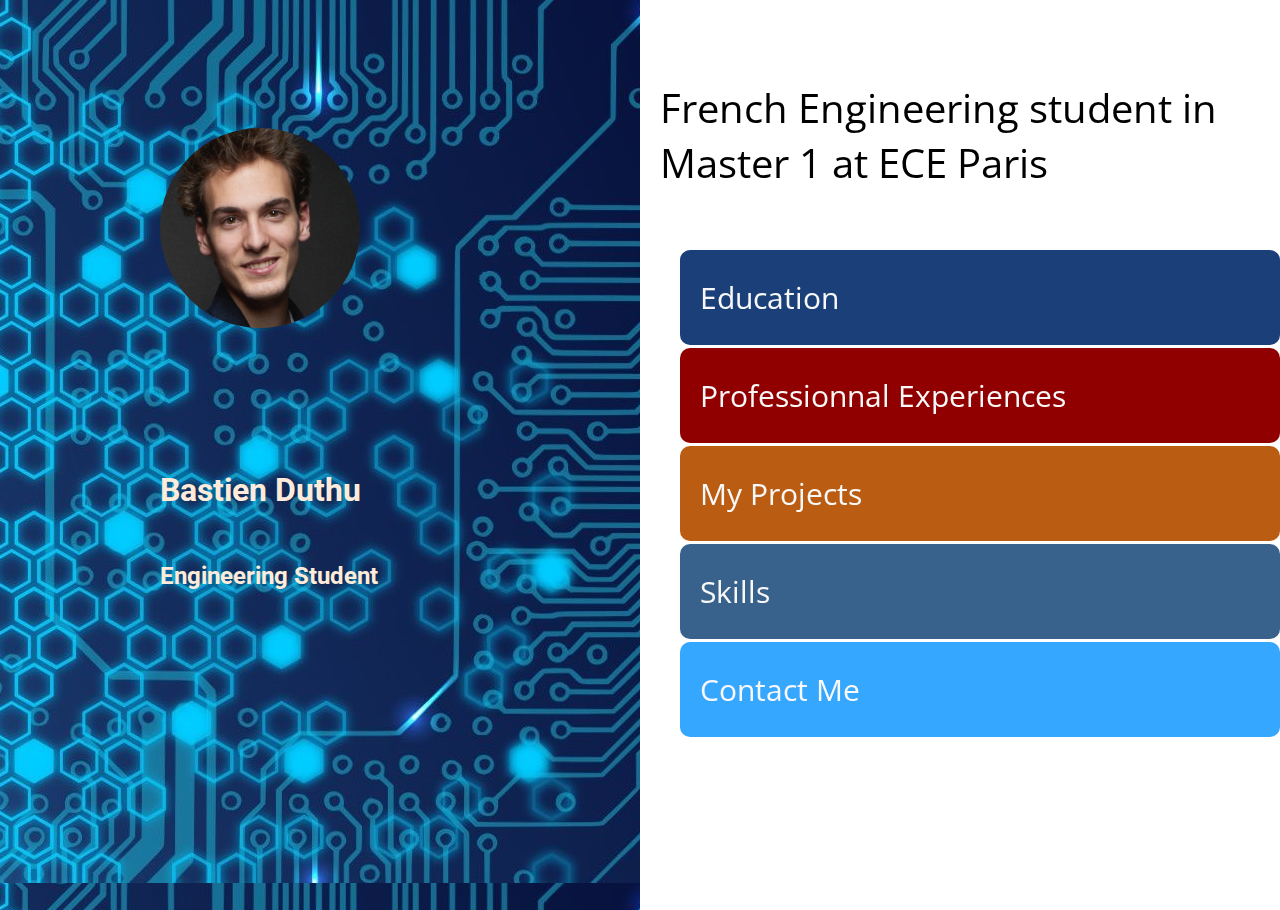
<file: index.html>
<!DOCTYPE html>
<html>

<head>
    <title>Bastien Duthu</title>
    <link rel="stylesheet" type = "text/css" href="style.css">
    
    <link href="https://fonts.googleapis.com/css?family=Open+Sans|Roboto" rel="stylesheet">
</head>

<body>
    <div class="wrapper">

        <div class="split left">
            <img class="profilepicture" src="photomoi.png" width="200" />
            <h1 class="name">Bastien Duthu</h1>
            <h2 class="subtitle">Engineering Student</h2>
        </div>

        <div class="split right">
            <p class="bio">
                French Engineering student in Master 1 at ECE Paris 
            </p>
            <ul class="categories">
                <div class = "button education"></br> <a href="education.html">Education</a> </br></br> </div>
                <div class = "button experiences"></br> <a href="education.html#experiences">Professionnal Experiences</a></br></br></div>
                <div class = "button projets"></br> <a href="education.html#projects">My Projects</a> </br></br> </div>
                <div class = "button competences"></br> <a href="education.html#skills">Skills</a></br></br> </div>
                <div class = "button contact"></br> <a href="contact.html">Contact Me</a> </br></br> </div>
            </ul>
        </div>

    </div>
</body>

</html>
</file>
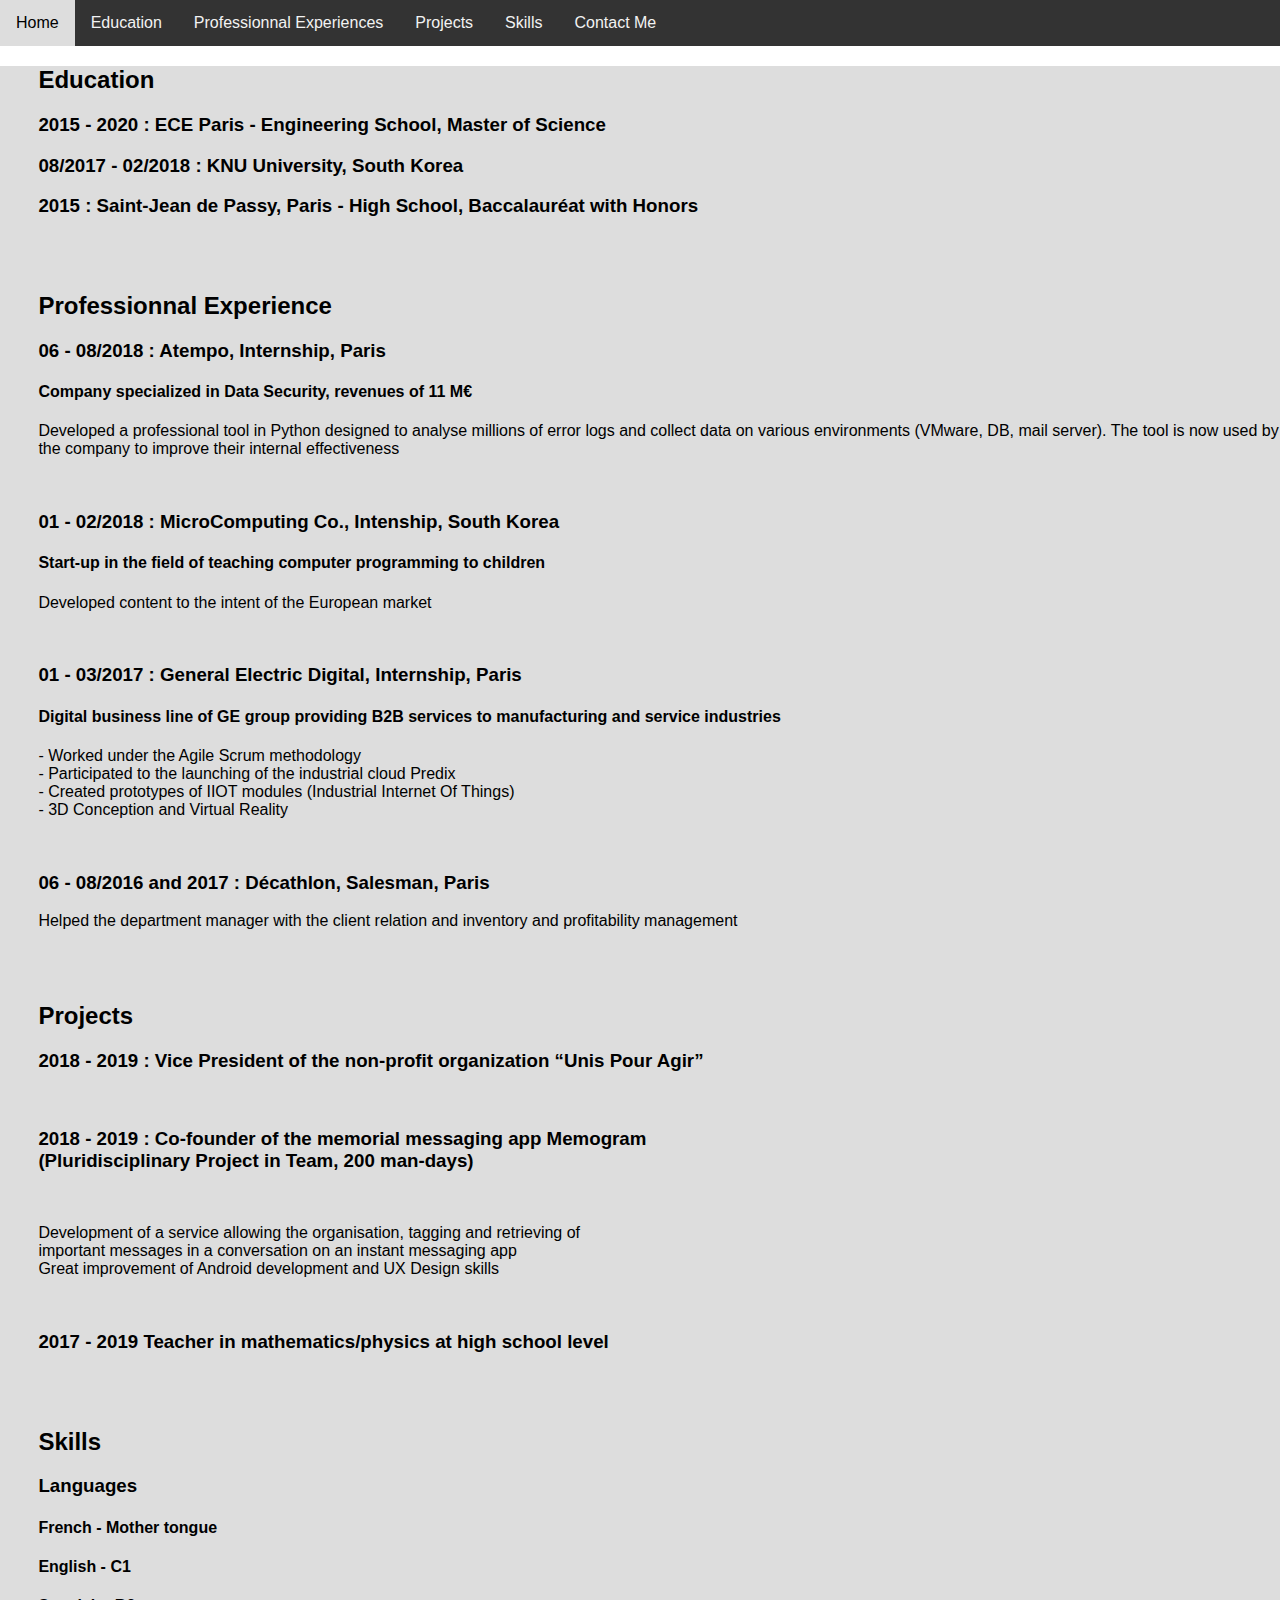
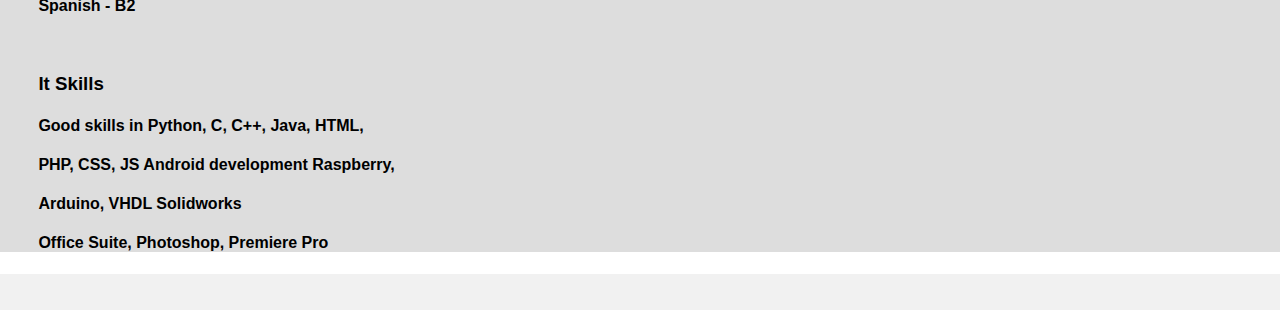
<file: education.html>
<!DOCTYPE html>
<html>

<head>
    <title>Resume</title>
    <meta charset="utf-8">
    <meta name="viewport" content="width=device-width, initial-scale=1">
    <style>
        * {
            box-sizing: border-box;
            font-family: Arial, Helvetica, sans-serif;
        }

        body {
            margin: 0;
            font-family: Arial, Helvetica, sans-serif;
        }

        .topnav {
            overflow: hidden;
            background-color: #333;
        }

        .topnav a {
            float: left;
            display: block;
            color: #f2f2f2;
            text-align: center;
            padding: 14px 16px;
            text-decoration: none;
        }



        .topnav a:hover {
            background-color: #ddd;
            color: black;
        }

        .content {
            background-color: #ddd;
            padding-left: 3%;
        }

        /* Style the footer */
        .footer {
            background-color: #f1f1f1;
            padding: 10px;
        }
    </style>
</head>

<body>
    <div class="topnav">
        <a href="index.html">Home</a>
        <a href="#education">Education</a>
        <a href="#experiences">Professionnal Experiences</a>
        <a href="#projects">Projects</a>
        <a href="#skills">Skills</a>
        <a href="contact.html">Contact Me</a>

    </div>


    <div class="content">
        <a name="education"><h2>Education</h2></a>
        <h3>2015 - 2020 : ECE Paris - Engineering School, Master of Science</h3>
        <h3>08/2017 - 02/2018 : KNU University, South Korea</h3>
        <h3>2015 : Saint-Jean de Passy, Paris - High School, Baccalauréat with Honors</h3>
        <br><br>


        <a name="experiences"><h2>Professionnal Experience</h2></a>

        <h3>06 - 08/2018 : Atempo, Internship, Paris</h3>
        <h4>Company specialized in Data Security, revenues of 11 M€ </h4>
        <p>Developed a professional tool in Python designed to analyse millions of error logs and collect data on
            various environments (VMware, DB, mail server). The tool is now used by the company to improve their
            internal effectiveness</p>
        <br>
        <h3>01 - 02/2018 : MicroComputing Co., Intenship, South Korea</h3>
        <h4>Start-up in the field of teaching computer programming to children </h4>
        <p>Developed content to the intent of the European market</p>
        <br>
        <h3>01 - 03/2017 : General Electric Digital, Internship, Paris</h3>
        <h4>Digital business line of GE group providing B2B services to manufacturing and service industries </h4>
        <p>- Worked under the Agile Scrum methodology <br>- Participated to the launching of the industrial cloud
            Predix <br>- Created prototypes of IIOT modules (Industrial Internet Of Things) <br>- 3D Conception and
            Virtual Reality </p>
        <br>
        <h3>06 - 08/2016 and 2017 : Décathlon, Salesman, Paris</h3>
        <p>Helped the department manager with the client relation and inventory and profitability management </p>
        <br><br>



       <a name="projects"><h2>Projects</h2></a>
        <h3>2018 - 2019 : Vice President of the non-profit organization “Unis Pour Agir” </h3><br>
        <h3>2018 - 2019 : Co-founder of the memorial messaging app Memogram <br>(Pluridisciplinary Project in Team, 200
            man-days) </h3><br>
        <p>Development of a service allowing the organisation, tagging and retrieving of <br>important messages in a
            conversation on an instant messaging app <br>Great improvement of Android development and UX Design skills</p>
        <br>
        <h3>2017 - 2019 Teacher in mathematics/physics at high school level </h3>
        <br><br>

        <a name="skills"><h2>Skills</h2></a>
        <h3>Languages</h3>
        <h4>French - Mother tongue</h4>
        <h4>English - C1</h4>
        <h4>Spanish - B2</h4>
        <br>
        <h3>It Skills</h3>
        <h4>Good skills in Python, C, C++, Java, HTML, </h4>
        <h4>PHP, CSS, JS Android development Raspberry, </h4>
        <h4>Arduino, VHDL Solidworks </h4>
        <h4>Office Suite, Photoshop, Premiere Pro </h4>



    </div>

    <div class="footer">
        <p></p>
    </div>

</body>

</html>
</file>
<file: style.css>
html, body {
   
    align-items: center;
    justify-content: center;
   
    font-family: 'Open Sans', sans-serif;

  }

  .split {
    height: 100%;
    width: 50%;
    position: fixed;
    z-index: 1;
    top: 0;
    overflow-x: hidden;
    padding-top: 20px;
  }


.profilepicture {
  position: absolute;
    left:25%;
    top: 15%;
    border-radius: 50%;
  }


  .name {
    font-family: 'Roboto', sans-serif;
    margin-bottom: 2px;
    position: absolute;
    left:25%;
    top: 50%;
    border-radius: 50%;
  }

  .subtitle{
    font-family: 'Roboto', sans-serif;
    margin-bottom: 2px;
    position: absolute;
    left:25%;
    top: 60%;
    border-radius: 50%;
  }

  .wrapper {
    
    display: flex;
    flex-direction: row;
    height: 80%;
  }

  .button{
    margin-top: 3px;
    font-size: 20px;
    border-radius: 10px;
  }

  .bio{
    font-size: 40px;
    padding: 20px
  }

  a:link {
    padding: 20px;
    text-decoration: none;
    font-size:30px;
    color: #f8f8f8;
  }

  a:visited{
    color: #f8f8f8;
  }

 
  
  .education{
    background-color: #1b4079;
  }


  .experiences{
    background-color: #910000;
  }

  .projets{
    background-color: #ba5c12;
  }
  
  .competences{
    background-color: #38618c;
  }

  .contact{
    background-color: #35A7ff;
  }

  .left{
    background-image: url("backgroundht.jpg");
    position: absolute;
    top: 50%;
    left: 25%;
    transform: translate(-50%, -50%);
    text-align: center; 
    color: rgb(255, 235, 217);
  }

  .right{
    right: 0;
    background-color: rgba(255, 255, 255, 0.5);
  }
</file>
